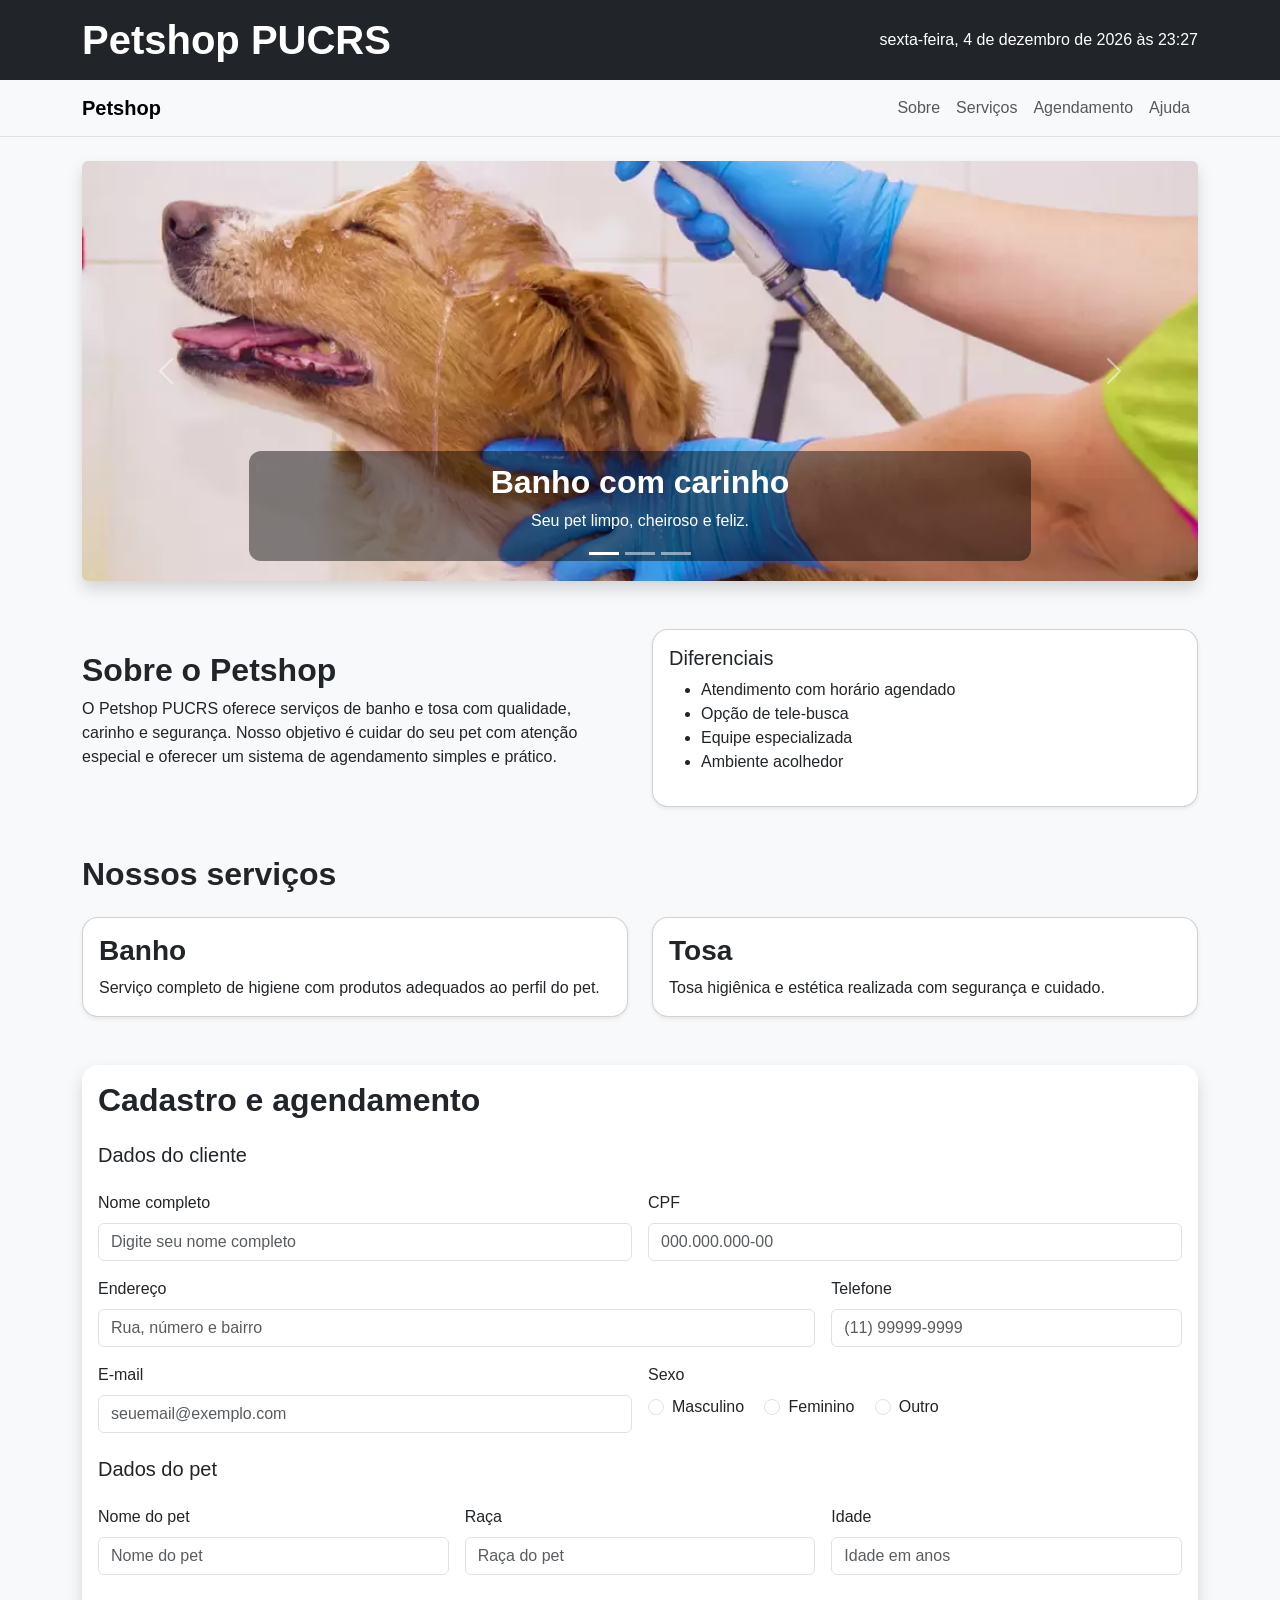
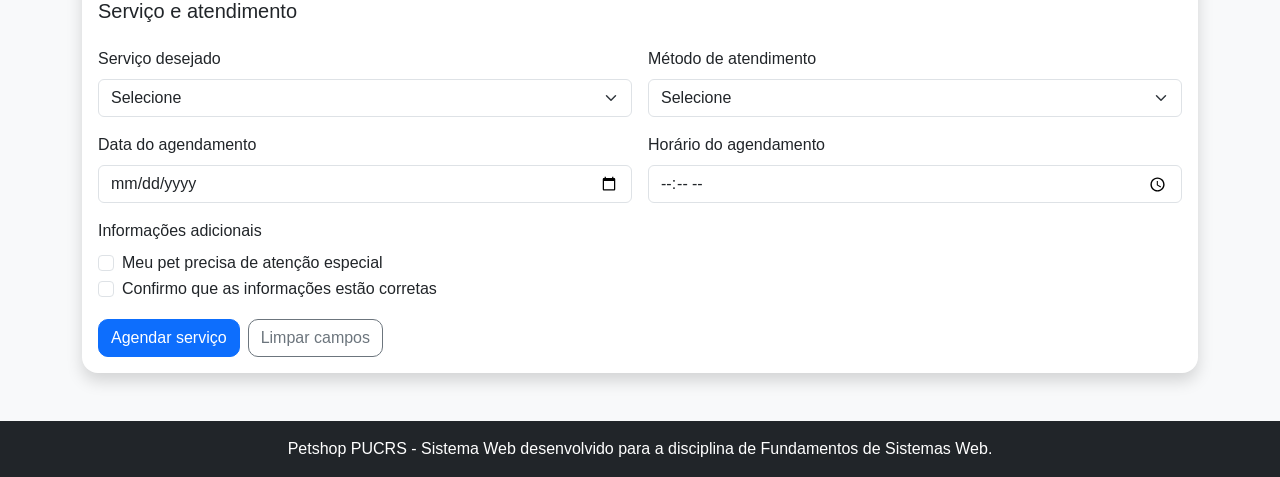
<file: index.html>
<!DOCTYPE html>
<html lang="pt-BR">
<head>
  <meta charset="UTF-8">
  <meta name="viewport" content="width=device-width, initial-scale=1.0">
  <title>Petshop PUCRS</title>

  <link
    href="https://cdn.jsdelivr.net/npm/bootstrap@5.3.3/dist/css/bootstrap.min.css"
    rel="stylesheet"
  >
  <link rel="stylesheet" href="css/style.css">
</head>
<body>
  <header class="bg-dark text-white py-3 shadow">
    <div class="container d-flex justify-content-between align-items-center flex-wrap">
      <h1 class="m-0">Petshop PUCRS</h1>
      <p class="m-0" id="dataHoraAtual" aria-live="polite"></p>
    </div>
  </header>

  <nav class="navbar navbar-expand-lg navbar-light bg-light border-bottom">
    <div class="container">
      <a class="navbar-brand fw-bold" href="#">Petshop</a>
      <button class="navbar-toggler" type="button" data-bs-toggle="collapse" data-bs-target="#menu">
        <span class="navbar-toggler-icon"></span>
      </button>

      <div class="collapse navbar-collapse" id="menu">
        <ul class="navbar-nav ms-auto">
          <li class="nav-item"><a class="nav-link" href="#sobre">Sobre</a></li>
          <li class="nav-item"><a class="nav-link" href="#servicos">Serviços</a></li>
          <li class="nav-item"><a class="nav-link" href="#agendamento">Agendamento</a></li>
          <li class="nav-item"><a class="nav-link" href="ajuda.html">Ajuda</a></li>
        </ul>
      </div>
    </div>
  </nav>

  <main>
    <section class="container mt-4">
      <div id="carouselPetshop" class="carousel slide shadow rounded overflow-hidden" data-bs-ride="carousel">
        <div class="carousel-indicators">
          <button type="button" data-bs-target="#carouselPetshop" data-bs-slide-to="0" class="active" aria-current="true" aria-label="Slide 1"></button>
          <button type="button" data-bs-target="#carouselPetshop" data-bs-slide-to="1" aria-label="Slide 2"></button>
          <button type="button" data-bs-target="#carouselPetshop" data-bs-slide-to="2" aria-label="Slide 3"></button>
        </div>

        <div class="carousel-inner">
          <div class="carousel-item active">
            <img src="imagens/banner1.webp" class="d-block w-100 imagem-carrossel" alt="Cachorro tomando banho em um petshop">
            <div class="carousel-caption d-none d-md-block fundo-legenda">
              <h2>Banho com carinho</h2>
              <p>Seu pet limpo, cheiroso e feliz.</p>
            </div>
          </div>

          <div class="carousel-item">
            <img src="imagens/banner2.jpg" class="d-block w-100 imagem-carrossel" alt="Profissional realizando tosa em um cachorro">
            <div class="carousel-caption d-none d-md-block fundo-legenda">
              <h2>Tosa profissional</h2>
              <p>Cuidado e estilo para o seu melhor amigo.</p>
            </div>
          </div>

          <div class="carousel-item">
            <img src="imagens/banner3.jpg" class="d-block w-100 imagem-carrossel" alt="Pet sendo transportado com segurança para atendimento">
            <div class="carousel-caption d-none d-md-block fundo-legenda">
              <h2>Tele-busca e entrega</h2>
              <p>Praticidade para você e conforto para o pet.</p>
            </div>
          </div>
        </div>

        <button class="carousel-control-prev" type="button" data-bs-target="#carouselPetshop" data-bs-slide="prev">
          <span class="carousel-control-prev-icon"></span>
          <span class="visually-hidden">Anterior</span>
        </button>
        <button class="carousel-control-next" type="button" data-bs-target="#carouselPetshop" data-bs-slide="next">
          <span class="carousel-control-next-icon"></span>
          <span class="visually-hidden">Próximo</span>
        </button>
      </div>
    </section>

    <section id="sobre" class="container mt-5">
      <div class="row align-items-center g-4">
        <div class="col-md-6">
          <h2>Sobre o Petshop</h2>
          <p>
            O Petshop PUCRS oferece serviços de banho e tosa com qualidade,
            carinho e segurança. Nosso objetivo é cuidar do seu pet com atenção
            especial e oferecer um sistema de agendamento simples e prático.
          </p>
        </div>
        <div class="col-md-6">
          <div class="card shadow-sm">
            <div class="card-body">
              <h3 class="h5">Diferenciais</h3>
              <ul>
                <li>Atendimento com horário agendado</li>
                <li>Opção de tele-busca</li>
                <li>Equipe especializada</li>
                <li>Ambiente acolhedor</li>
              </ul>
            </div>
          </div>
        </div>
      </div>
    </section>

    <section id="servicos" class="container mt-5">
      <h2 class="mb-4">Nossos serviços</h2>
      <div class="row g-4">
        <div class="col-md-6">
          <div class="card h-100 shadow-sm">
            <div class="card-body">
              <h3 class="card-title">Banho</h3>
              <p class="card-text">
                Serviço completo de higiene com produtos adequados ao perfil do pet.
              </p>
            </div>
          </div>
        </div>

        <div class="col-md-6">
          <div class="card h-100 shadow-sm">
            <div class="card-body">
              <h3 class="card-title">Tosa</h3>
              <p class="card-text">
                Tosa higiênica e estética realizada com segurança e cuidado.
              </p>
            </div>
          </div>
        </div>
      </div>
    </section>

    <section id="agendamento" class="container mt-5 mb-5">
      <div class="card shadow formulario-card">
        <div class="card-body">
          <h2 class="mb-4">Cadastro e agendamento</h2>

          <form id="formAgendamento" novalidate>
            <div class="row g-3">
              <div class="col-12">
                <h3 class="h5">Dados do cliente</h3>
              </div>

              <div class="col-md-6">
                <label for="nomeCliente" class="form-label">Nome completo</label>
                <input type="text" class="form-control" id="nomeCliente" placeholder="Digite seu nome completo" required>
              </div>

              <div class="col-md-6">
                <label for="cpf" class="form-label">CPF</label>
                <input type="text" class="form-control" id="cpf" placeholder="000.000.000-00" required>
              </div>

              <div class="col-md-8">
                <label for="endereco" class="form-label">Endereço</label>
                <input type="text" class="form-control" id="endereco" placeholder="Rua, número e bairro" required>
              </div>

              <div class="col-md-4">
                <label for="telefone" class="form-label">Telefone</label>
                <input type="tel" class="form-control" id="telefone" placeholder="(11) 99999-9999" required>
              </div>

              <div class="col-md-6">
                <label for="email" class="form-label">E-mail</label>
                <input type="email" class="form-control" id="email" placeholder="seuemail@exemplo.com" required>
              </div>

              <div class="col-md-6">
                <label class="form-label d-block">Sexo</label>

                <div class="form-check form-check-inline">
                  <input class="form-check-input" type="radio" name="sexo" id="sexoMasculino" value="Masculino" required>
                  <label class="form-check-label" for="sexoMasculino">Masculino</label>
                </div>

                <div class="form-check form-check-inline">
                  <input class="form-check-input" type="radio" name="sexo" id="sexoFeminino" value="Feminino">
                  <label class="form-check-label" for="sexoFeminino">Feminino</label>
                </div>

                <div class="form-check form-check-inline">
                  <input class="form-check-input" type="radio" name="sexo" id="sexoOutro" value="Outro">
                  <label class="form-check-label" for="sexoOutro">Outro</label>
                </div>
              </div>

              <div class="col-12 mt-4">
                <h3 class="h5">Dados do pet</h3>
              </div>

              <div class="col-md-4">
                <label for="nomePet" class="form-label">Nome do pet</label>
                <input type="text" class="form-control" id="nomePet" placeholder="Nome do pet" required>
              </div>

              <div class="col-md-4">
                <label for="raca" class="form-label">Raça</label>
                <input type="text" class="form-control" id="raca" placeholder="Raça do pet" required>
              </div>

              <div class="col-md-4">
                <label for="idade" class="form-label">Idade</label>
                <input type="number" class="form-control" id="idade" min="0" max="30" placeholder="Idade em anos" required>
              </div>

              <div class="col-12 mt-4">
                <h3 class="h5">Serviço e atendimento</h3>
              </div>

              <div class="col-md-6">
                <label for="servico" class="form-label">Serviço desejado</label>
                <select id="servico" class="form-select" required>
                  <option value="">Selecione</option>
                  <option value="Banho">Banho</option>
                  <option value="Tosa">Tosa</option>
                </select>
              </div>

              <div class="col-md-6">
                <label for="atendimento" class="form-label">Método de atendimento</label>
                <select id="atendimento" class="form-select" required>
                  <option value="">Selecione</option>
                  <option value="Tele-busca">Tele-busca</option>
                  <option value="Entrega no local">Entrega no local</option>
                </select>
              </div>

              <div class="col-md-6">
                <label for="dataAgendamento" class="form-label">Data do agendamento</label>
                <input type="date" class="form-control" id="dataAgendamento" required>
              </div>

              <div class="col-md-6">
                <label for="horaAgendamento" class="form-label">Horário do agendamento</label>
                <input type="time" class="form-control" id="horaAgendamento" required>
              </div>

              <div class="col-12">
                <label class="form-label d-block">Informações adicionais</label>

                <div class="form-check">
                  <input class="form-check-input" type="checkbox" id="petEspecial">
                  <label class="form-check-label" for="petEspecial">
                    Meu pet precisa de atenção especial
                  </label>
                </div>

                <div class="form-check">
                  <input class="form-check-input" type="checkbox" id="aceite" required>
                  <label class="form-check-label" for="aceite">
                    Confirmo que as informações estão corretas
                  </label>
                </div>
              </div>

              <div class="col-12 d-flex gap-2 flex-wrap mt-3">
                <button type="submit" class="btn btn-primary">Agendar serviço</button>
                <button type="reset" class="btn btn-outline-secondary">Limpar campos</button>
              </div>
            </div>
          </form>

          <div id="mensagemResultado" class="alert alert-success mt-4 d-none" role="alert" aria-live="polite"></div>
        </div>
      </div>
    </section>
  </main>

  <footer class="bg-dark text-white text-center py-3">
    <p class="mb-0">Petshop PUCRS - Sistema Web desenvolvido para a disciplina de Fundamentos de Sistemas Web.</p>
  </footer>

  <script src="js/script.js"></script>
  <script
    src="https://cdn.jsdelivr.net/npm/bootstrap@5.3.3/dist/js/bootstrap.bundle.min.js">
  </script>
</body>
</html>
</file>
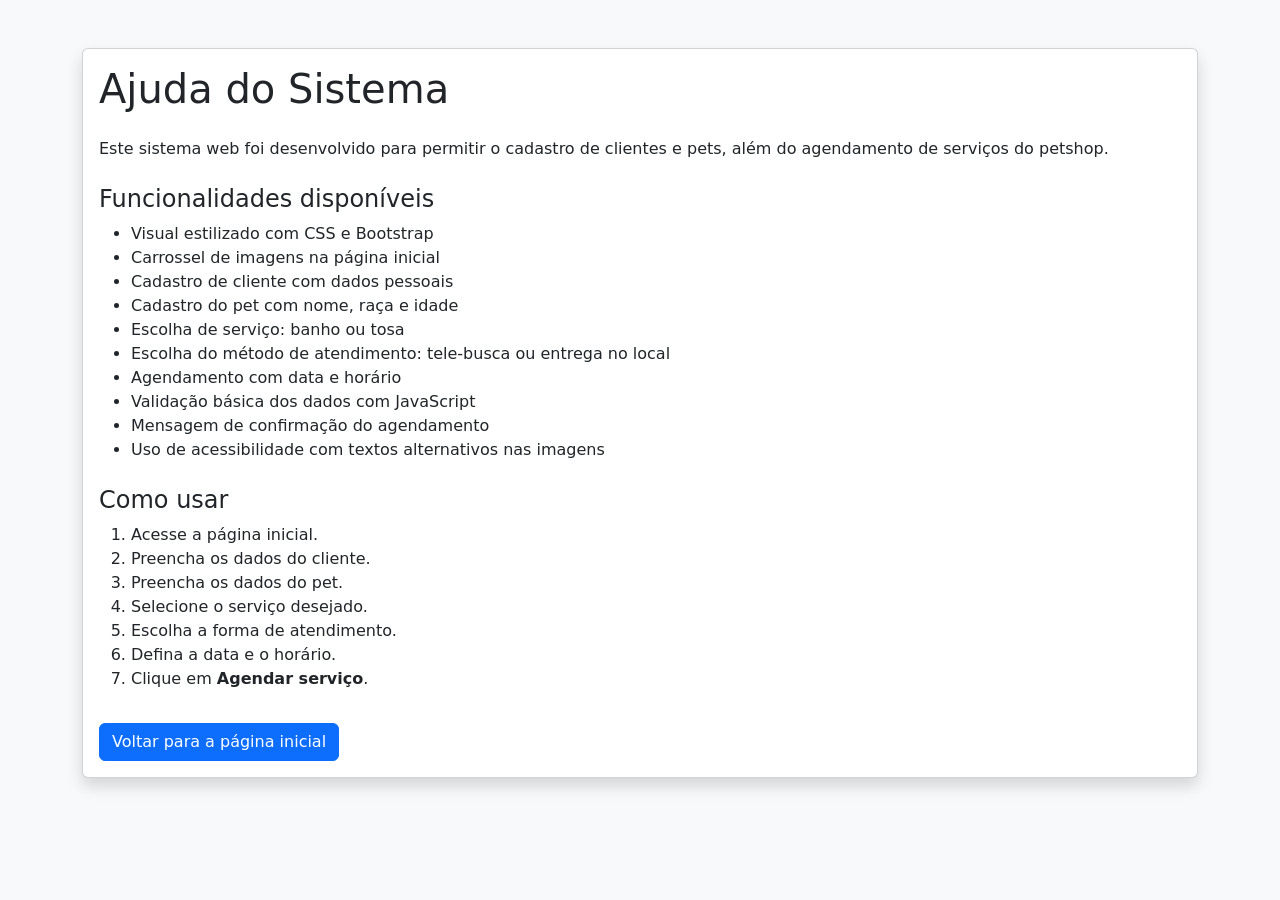
<file: ajuda.html>
<!DOCTYPE html>
<html lang="pt-BR">
<head>
  <meta charset="UTF-8">
  <meta name="viewport" content="width=device-width, initial-scale=1.0">
  <title>Ajuda - Petshop PUCRS</title>
  <link
    href="https://cdn.jsdelivr.net/npm/bootstrap@5.3.3/dist/css/bootstrap.min.css"
    rel="stylesheet"
  >
</head>
<body class="bg-light">
  <div class="container py-5">
    <div class="card shadow">
      <div class="card-body">
        <h1 class="mb-4">Ajuda do Sistema</h1>

        <p>
          Este sistema web foi desenvolvido para permitir o cadastro de clientes e pets,
          além do agendamento de serviços do petshop.
        </p>

        <h2 class="h4 mt-4">Funcionalidades disponíveis</h2>
        <ul>
          <li>Visual estilizado com CSS e Bootstrap</li>
          <li>Carrossel de imagens na página inicial</li>
          <li>Cadastro de cliente com dados pessoais</li>
          <li>Cadastro do pet com nome, raça e idade</li>
          <li>Escolha de serviço: banho ou tosa</li>
          <li>Escolha do método de atendimento: tele-busca ou entrega no local</li>
          <li>Agendamento com data e horário</li>
          <li>Validação básica dos dados com JavaScript</li>
          <li>Mensagem de confirmação do agendamento</li>
          <li>Uso de acessibilidade com textos alternativos nas imagens</li>
        </ul>

        <h2 class="h4 mt-4">Como usar</h2>
        <ol>
          <li>Acesse a página inicial.</li>
          <li>Preencha os dados do cliente.</li>
          <li>Preencha os dados do pet.</li>
          <li>Selecione o serviço desejado.</li>
          <li>Escolha a forma de atendimento.</li>
          <li>Defina a data e o horário.</li>
          <li>Clique em <strong>Agendar serviço</strong>.</li>
        </ol>

        <a href="index.html" class="btn btn-primary mt-3">Voltar para a página inicial</a>
      </div>
    </div>
  </div>
</body>
</html>
</file>
<file: css/style.css>
body {
  background-color: #f8f9fa;
  font-family: Arial, Helvetica, sans-serif;
}

h1, h2, h3 {
  font-weight: 700;
}

.imagem-carrossel {
  height: 420px;
  object-fit: cover;
}

.fundo-legenda {
  background-color: rgba(0, 0, 0, 0.45);
  border-radius: 12px;
  padding: 12px;
}

.formulario-card {
  border: none;
  border-radius: 16px;
}

.card {
  border-radius: 16px;
}

.btn {
  border-radius: 10px;
}

input:focus,
select:focus,
button:focus {
  outline: 3px solid #86b7fe;
  outline-offset: 2px;
}

footer {
  margin-top: 40px;
}

@media (max-width: 768px) {
  .imagem-carrossel {
    height: 250px;
  }
}
</file>
